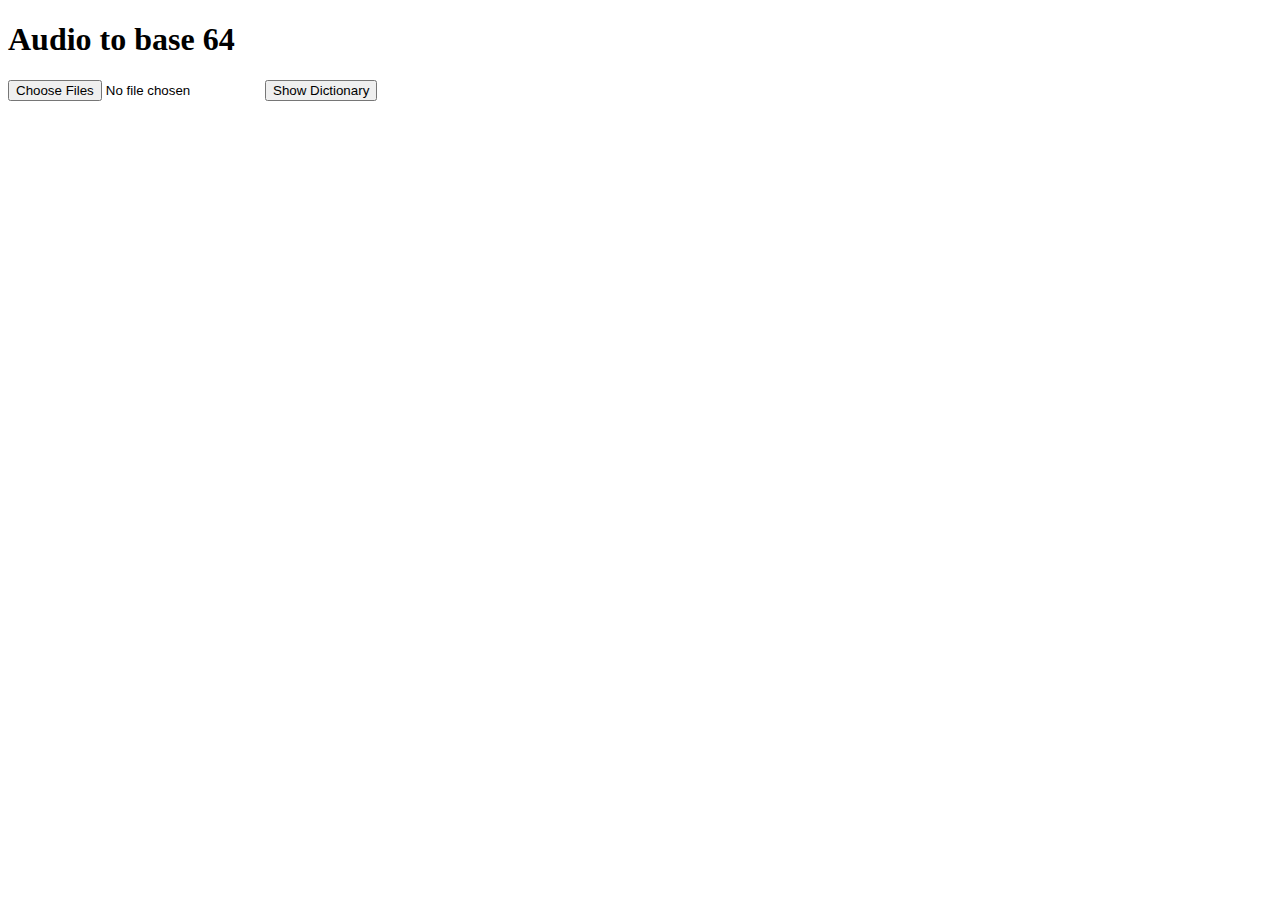
<file: audio2base64.html>
<!DOCTYPE html>
<html lang="en">
    <head>
        <meta charset="UTF-8" name="viewport" content="width=device-width, initial-scale=1.0">
        <title>Audio to base 64</title>
    </head>
    <body>
        <h1>Audio to base 64</h1>
        <input id='inputFiles' type="file" multiple accept="audio/*" onchange="encodeAudioFile();">
        <button onclick="showDic();">Show Dictionary</button>
        <div id="audio-list"></div>
        <script type='text/javascript'>
            const filesSelected = document.getElementById('inputFiles');
            const audioList = document.getElementById('audio-list');
            var audioValue;
            function encodeAudioFile() {
                const files = filesSelected.files;
                audioValue = {};
                for (let index= 0; index < files.length; index++) {
                    const file = files[index];
                    // console.log(file.name);
                    const reader = new FileReader();
                    reader.onload = (e) => {
                        const audio = document.createElement('audio');
                        audio.controls = true 
                        const source = document.createElement('source');
                        source.src = e.target.result;
                        audio.appendChild(source);
                        audioList.appendChild(audio);
                        audioValue[file.name] = e.target.result;
                        }
                    reader.readAsDataURL(file);
                    }
            }
            function showDic() {
                // console.log(audioValue);
                            
                const filePath = 'dictionary_audio.js';
                const fileContent = `const dictionary = ${JSON.stringify(audioValue, null, 2)};\n\nexport default dictionary;`;

                const blob = new Blob([fileContent], { type: 'text/javascript' });
                const url = URL.createObjectURL(blob);

                const downloadLink = document.createElement('a');
                downloadLink.href = url;
                downloadLink.download = filePath;
                downloadLink.click();
            };
        </script>
    </body>
</html>
</file>
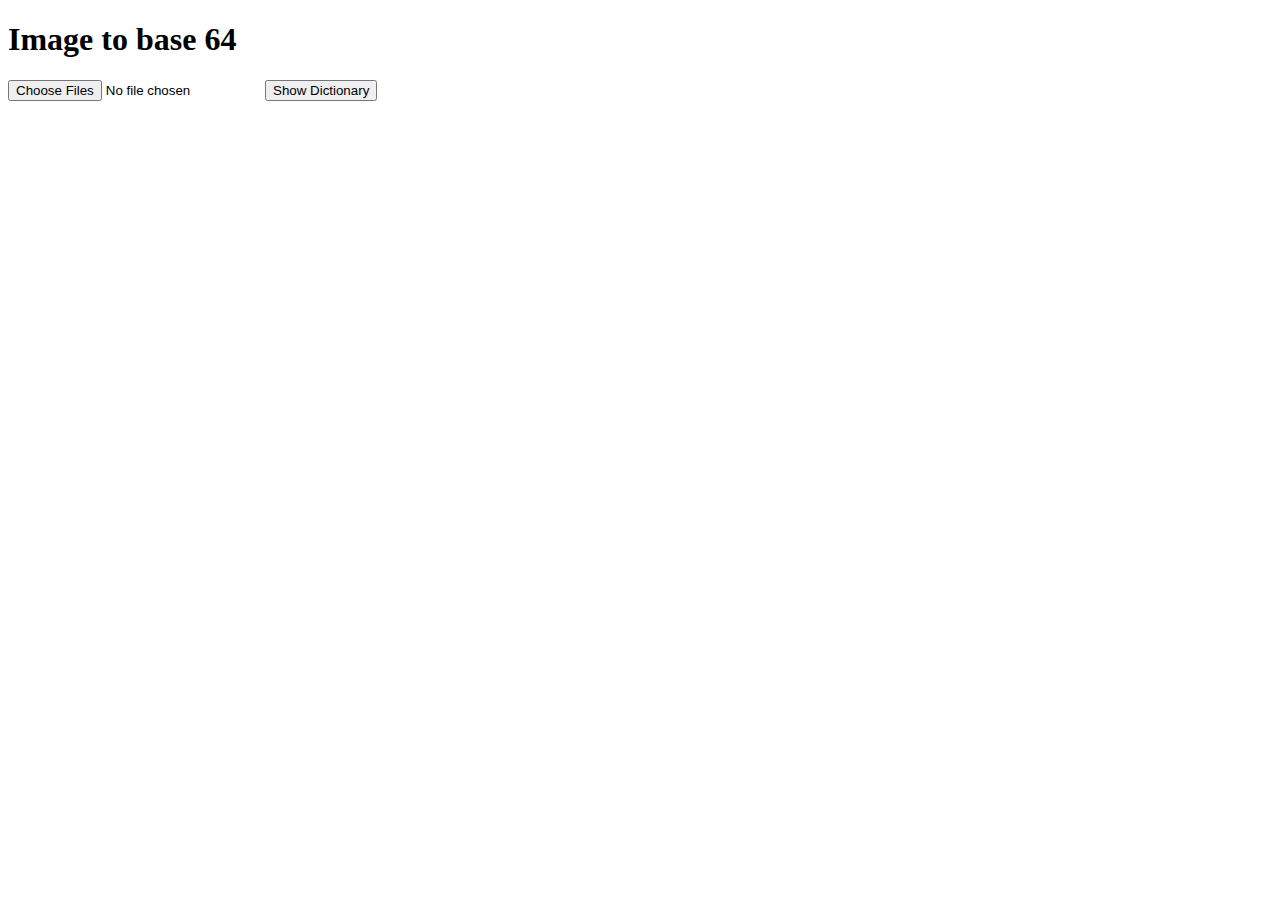
<file: img2base64.html>
<!DOCTYPE html>
<html lang="en">
    <head>
        <meta charset="UTF-8" name="viewport" content="width=device-width, initial-scale=1.0">
        <title>Image to base 64</title>
    </head>
    <body>
        <h1>Image to base 64</h1>
        <input id='inputFiles' type="file" multiple accept="image/*" onchange="encodeImageFile();">
        <button onclick="showDic();">Show Dictionary</button>
        <div id="image-list"></div>
        <script type='text/javascript'>
            const filesSelected = document.getElementById('inputFiles');
            const imageList = document.getElementById('image-list');
            var imageValue;
            function encodeImageFile() {
                const files = filesSelected.files;
                imageValue = {};
                for (let index= 0; index < files.length; index++) {
                    const file = files[index];
                    // console.log(file.name);
                    const reader = new FileReader();
                    reader.onload = (e) => {
                        const image = document.createElement('img');
                        image.src = e.target.result;
                        image.width = 300;
                        image.height = 300;
                        imageList.appendChild(image);
                        imageValue[file.name] = e.target.result;
                        }
                    reader.readAsDataURL(file);
                    }
            }
            function showDic() {
                console.log(imageValue);
                            
                const filePath = 'dictionary_ques.js';
                const fileContent = `const dictionary = ${JSON.stringify(imageValue, null, 2)};\n\nexport default dictionary;`;

                const blob = new Blob([fileContent], { type: 'text/javascript' });
                const url = URL.createObjectURL(blob);

                const downloadLink = document.createElement('a');
                downloadLink.href = url;
                downloadLink.download = filePath;
                downloadLink.click();
            };
        </script>
    </body>
</html>
</file>
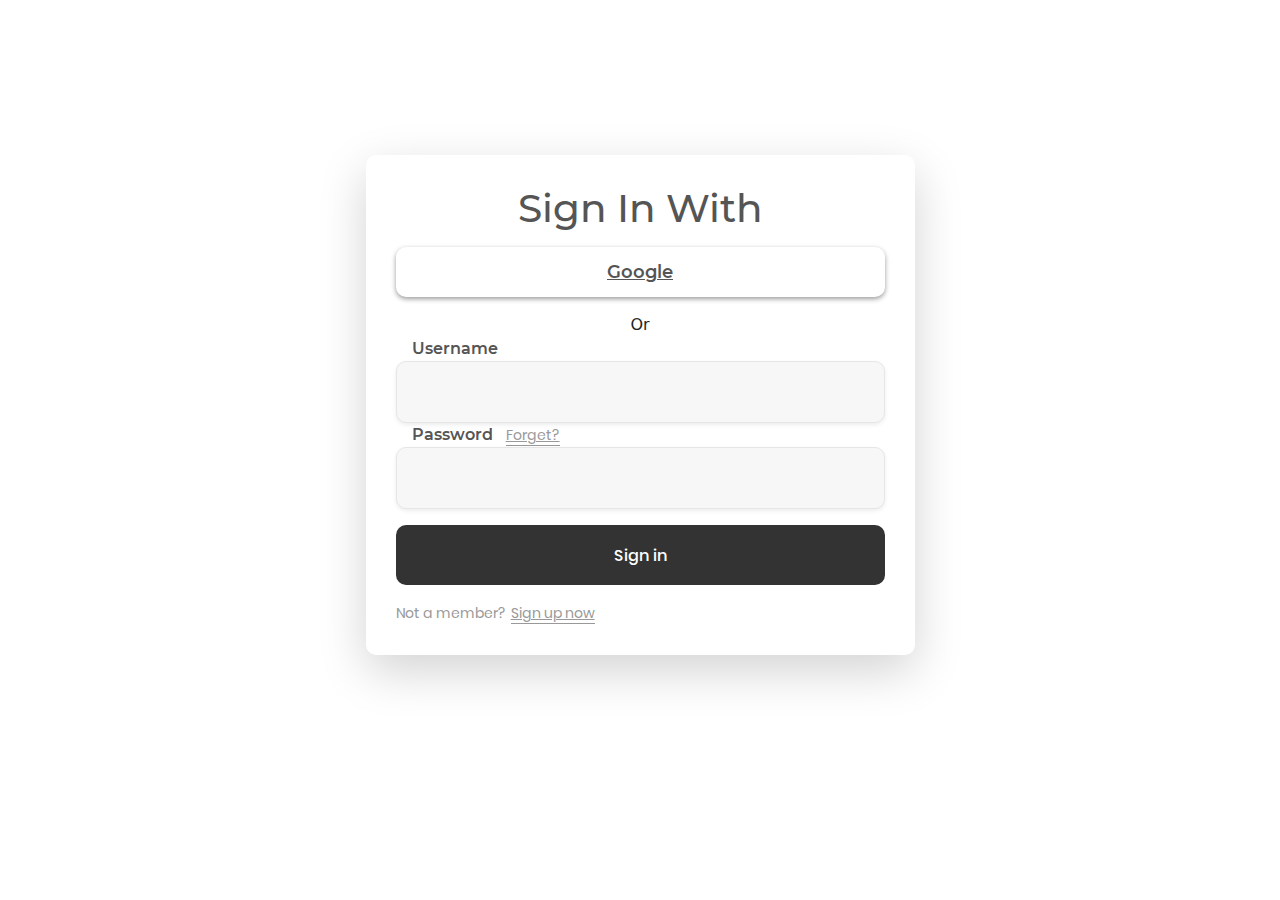
<file: templates/login.html>
<!DOCTYPE html>
<html lang="en">
    <head>
        <meta charset="utf-8" name="viewport" content="width=device-width, initial-scale=1.0">
        <title>LOGIN</title>
        <link rel="stylesheet" href="../static/common.css">
        <link rel="stylesheet" href="../static/login.css">

        <link rel="stylesheet" href="../static/asserts/css/bootstrap.min.css">
        <link rel="stylesheet" href="../static/asserts/css/bootstrap.rtl.min.css">
        <!-- ========================================= -->
        <script src="https://code.jquery.com/jquery-3.4.1.min.js"
                integrity="sha256-CSXorXvZcTkaix6Yvo6HppcZGetbYMGWSFlBw8HfCJo="
                crossorigin="anonymous"></script>
        <!-- <script src="https://stackpath.bootstrapcdn.com/bootstrap/4.3.1/js/bootstrap.min.js"></script> -->
        <script src="../static/asserts/js/bootstrap.bundle.min.js"></script>
    </head>
    <body>
        <div class="container-limit">
            <div class="container-login-100">
                <div class="wrap-login-100 shadow-lg">
                    <form class="form-login-100 validate-form d-flex flex-wrap justify-content-between">
                        <div class="form-title-login-100 pb-3">
                            Sign In With
                        </div>
                        <div class="d-block w-100 justify-content-center align-items-center">
                        <a href="#" class="btn-google mb-xl-3">
                            Google
                        </a>
                        </div>

                        <div class="text-center d-block w-100">
                            <span>Or</span>
                        </div>

                        <div class="px-xl-3">
                            <span class="txt-1">
                                Username
                            </span>
                        </div>
                        <div class="wrap-input-100 validate-input shadow-sm"  data-validate = "Username is required">
                            <input type="text" name="username" class="input-100">
                            <span class="input-100-focus"></span>
                        </div>
                        <div class="px-xl-3">
                            <span class="txt-1">Password</span>
                            <a href="#" class="txt-2 bt-1 ms-2">Forget?</a>
                        </div>
                        <div class="wrap-input-100 validate-input shadow-sm" data-validate="Password is required">
                            <input type="password" name="pass" class="input-100">
                            <span class="input-100-focus"></span>
                        </div>

                        <div class="container-form-btn-login-100 mt-3">
                            <button class="form-btn-login-100">Sign in</button>
                        </div>

                        <div class="w-100 justify-content-center pt-lg-3">
                            <span class="txt-2">Not a member?</span>
                            <a href="#" class="txt-2 bt-1">Sign up now</a>
                        </div>
                    </form>
                </div>
            </div>
        </div>

        <div id="dropDownSelect"></div>
    </body>
</html>
</file>
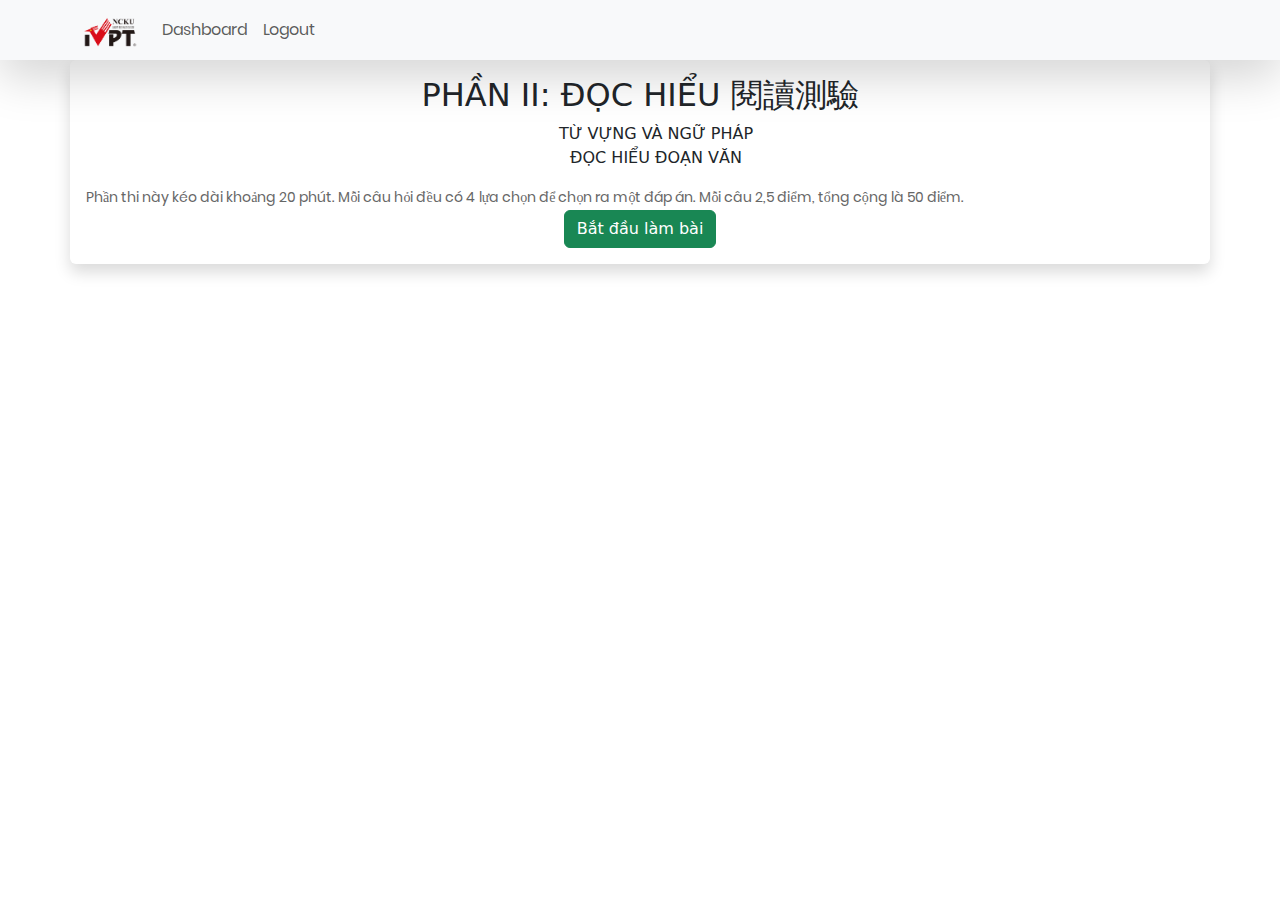
<file: templates/reading.html>
<!DOCTYPE html>
<html lang="en">
    <head>
        <meta charset="utf-8" name="viewport" content="width=device-width, initial-scale=1.0">
        <title>iVPT: READING</title>
        <link rel="stylesheet" href="../static/asserts/css/bootstrap.min.css">
        <!-- <link rel="stylesheet" href="../static/asserts/css/bootstrap.rtl.min.css"> -->
        <!-- <link rel="stylesheet" href="//use.fontawesome.com/releases/v5.0.7/css/all.css"> -->
        <link rel="stylesheet" href="../static/common.css">
        <link rel="stylesheet" href="../static/quiz.css">
        <link rel="icon" type="image/x-icon" href="../static/favicon.ico">
        <script src="https://code.jquery.com/jquery-3.4.1.min.js"
                integrity="sha256-CSXorXvZcTkaix6Yvo6HppcZGetbYMGWSFlBw8HfCJo="
                crossorigin="anonymous"></script>
        <script src="https://stackpath.bootstrapcdn.com/bootstrap/4.3.1/js/bootstrap.min.js"></script>
        <!-- <script src="../static/asserts/js/bootstrap.bundle.min.js"></script> -->
    </head>
    <body>
        <!-- Navigation Bar -->
        <nav class="navbar navbar-expand-lg navbar-light bg-light shadow-lg navbar-fixed-top">
            <div class="container">
                <a class="navbar-brand" href="/">
                    <img src="../static/logo.png" alt="iVPT" class="" height="30px">
                </a>
                <button class="navbar-toggler" 
                        type="button" 
                        data-toggle="collapse" 
                        data-target="#navbarSupportedContent"
                        aria-controls="navbarSupportedContent"
                        aria-expanded="false"
                        aria-label="Toggle navigation">
                    <span class="navbar-toggler-icon"></span>
                </button>

                <div class="collapse navbar-collapse" id="navbarSupportedContent">
                    <ul class="navbar-nav ml-auto" id="navbar-session">
                        <li class="navbar-item">
                            <a href="/" class="nav-link">Dashboard</a>
                        </li>
                        <li class="navbar-item">
                            <a href="/" class="nav-link">Logout</a>
                        </li>
                    </ul>                  
                </div>
            </div>
        </nav>
        <!-- End Navigation Bar -->
        <!-- Message Alert -->
        <div class="container">
            <div class="alert container d-none" id="msg"></div>
            <div class="alert alert-danger container d-none"> Error</div>
            <div class="alert alert-success container d-none">Successfully</div>
        </div>
        <!-- End Message -->

        <!-- Rules box -->
        <div class="rules_box container shadow rounded p-3 mb-5 bg-body" id="rules_box">
            <h2 class="text-center">PHẦN II: ĐỌC HIỂU 閱讀測驗</h2>
            <div id="quiz-list-section" class="container title_center"></div>
            <p id="qui-rules-para">Phần thi này kéo dài khoảng 20 phút. Mỗi câu hỏi đều có 4 lựa chọn để chọn ra một đáp án. Mỗi câu 2,5 điểm, tổng cộng là 50 điểm.</p>
            <div class="quiz_center">
                <button id="begin_button" class="begin btn btn-success btn-rounded">Bắt đầu làm bài</button>
            </div>     
        </div>

        <!-- Quiz Box -->
        <div class="quiz_box" id="quiz-box-reading">
            <header class="container">
                <!-- Timer -->
                <div id="timer" class="timer rounded">
                    <div id="time_left_txt"  class="time-left">Time Left</div>
                    <div id="sec" class="timer-sec">00:00:00</div>
                </div>
                <div id="timeline" class="time-line"></div>
            </header>
            <section class="container"  id="section">
                <div class="shadow p-3 mb-2 bg-body rounded" id="questions_part">
                    
                </div>
            </section>
            <!-- footer -->
            <footer class="page-footer fixed-bottom pt-1">
                <div class="container">
                    <ul class="list-unstyled list-inline text-center py">
                        <li class="list-inline-item">
                            <input type="submit" value="Submit" id="submit"
                                class="btn btn-success btn-rounded">
                            <div class="btn btn-success" id="finish">Finish Test Reading</div>
                        </li>
                    </ul>
                </div>
            </footer>
        </div>
    </body>
    
    <script src="../static/quetions.js"></script>
    <script src="../static/reading.js"></script>
</html>
</file>
<file: static/common.css>
/* Fonts */
@font-face {
    font-family: Poppins-Regular;
    src: url('../static/asserts/fonts/poppins/Poppins-Regular.ttf'); 
  }
  
  @font-face {
    font-family: Poppins-Medium;
    src: url('../static/asserts/fonts/poppins/Poppins-Medium.ttf'); 
  }
  
  @font-face {
    font-family: Montserrat-Medium;
    src: url('../static/asserts/fonts/montserrat/Montserrat-Medium.ttf'); 
  }
  
  @font-face {
    font-family: Montserrat-SemiBold;
    src: url('../static/asserts/fonts/montserrat/Montserrat-SemiBold.ttf'); 
  }

/* restyle tag */
* {
    margin: 0px;
    padding: 0px;
    box-sizing: border-box;
}

body html {
    height: 100%;
    font-family: Poppins-Regular, sans-serif;
}

a{
    font-family: Poppins-Regular;
    font-size: 14px;
    line-height:1.7;
    color:#666666;
    margin: 0px;
    transition: all 0.4s;
    -webkit-transition: all 0.4s;
    -o-transition: all 0.4s;
    -moz-transition: all 0.4s;
}

a:focus{
    outline: none !important;
}

a:hover {
	text-decoration: none;
  color: #009dffad;
  border-color: #009dffad;
}

p {
	font-family: Poppins-Regular;
	font-size: 14px;
	line-height: 1.7;
	color: #666666;
	margin: 0px;
}

ul, li {
	margin: 0px;
	list-style-type: none;
}


/*---------------------------------------------*/
input {
	outline: none;
	border: none;
}

textarea {
  outline: none;
  border: none;
}

textarea:focus, input:focus {
  border-color: transparent !important;
}

input:focus::-webkit-input-placeholder { color:transparent; }
input:focus:-moz-placeholder { color:transparent; }
input:focus::-moz-placeholder { color:transparent; }
input:focus:-ms-input-placeholder { color:transparent; }

textarea:focus::-webkit-input-placeholder { color:transparent; }
textarea:focus:-moz-placeholder { color:transparent; }
textarea:focus::-moz-placeholder { color:transparent; }
textarea:focus:-ms-input-placeholder { color:transparent; }

input::-webkit-input-placeholder { color: #555555;}
input:-moz-placeholder { color: #555555;}
input::-moz-placeholder { color: #555555;}
input:-ms-input-placeholder { color: #555555;}

textarea::-webkit-input-placeholder { color: #555555;}
textarea:-moz-placeholder { color: #555555;}
textarea::-moz-placeholder { color: #555555;}
textarea:-ms-input-placeholder { color: #555555;}

label {
  display: block;
  margin: 0;
}

/*---------------------------------------------*/
button {
	outline: none !important;
	border: none;
	background: transparent;
}

button:hover {
	cursor: pointer;
}

iframe {
	border: none !important;
}

.closebtn {
  margin-left: 15px;
  color: white;
  font-weight: bold;
  float: right;
  font-size: 22px;
  line-height: 20px;
  cursor: pointer;
  transition: 0.3s;
}

.closebtn:hover {
  color: black;
}
</file>
<file: static/login.css>
/*[ FONT ]*/

@font-face {
    font-family: Poppins-Regular;
    src: url('../static/asserts/fonts/poppins/Poppins-Regular.ttf'); 
  }
  
  @font-face {
    font-family: Poppins-Medium;
    src: url('../static/asserts/fonts/poppins/Poppins-Medium.ttf'); 
  }
  
  @font-face {
    font-family: Montserrat-Medium;
    src: url('../static/asserts/fonts/montserrat/Montserrat-Medium.ttf'); 
  }
  
  @font-face {
    font-family: Montserrat-SemiBold;
    src: url('../static/asserts/fonts/montserrat/Montserrat-SemiBold.ttf'); 
  }

/* Utility */
.txt-1 {
    font-family: Montserrat-SemiBold;
    font-size: 16px;
    color: #555555;
    line-height: 1.5;
}

.txt-2 {
    font-family: Poppins-Regular;
    font-size: 14px;
    color: #999999;
    line-height: 1.5;
}

.bt-1 {border-bottom: 1px solid #999999;}

/* Login part */
.container-limit {
    width: 100%;
    margin: 0 auto;
}

.container-login-100 {
    width: 100%;
    min-height: 90vh;
    display: -webkit-box;
    display: -webkit-flex;
    display: -moz-box;
    display: -ms-flexbox;
    display: flex;
    flex-wrap: wrap;
    justify-content: center;
    align-items: center;
    padding: 15px;
}

.wrap-login-100 {
    width: 549px;
    background: #fff;
    border-radius: 10px;
    position: relative;
    padding: 30px 30px 30px 30px;
}

/* Form Customer */
.form-login-100 {
    width: 100%;
}

.form-title-login-100 {
    width: 100%;
    display: block;
    font-family: Montserrat-Medium;
    font-size: 39px; /* Modify in here*/
    color: #555555;
    line-height: 1.2;
    text-align: center;
}

/* Button Customer */
.btn-google {
    font-family: Montserrat-SemiBold;
    font-size: 18px;
    line-height: 1.2;

    display: -webkit-box;
    display: -webkit-flex;
    display: -moz-box;
    display: -ms-flexbox;
    display: flex;
    justify-content: center;
    align-items: center;
    padding: 15px;
    width: 100% /*calc((100% -20px) / 2)*/;
    height: 50px;
    border-radius: 10px;
    box-shadow: 0 2px 5px 0px rgba(0,0,0,0.4);
    transition: all 0.4s;
    position: relative;
    z-index: 1;

    -webkit-transition: all 0.4s;
    -moz-transition: all 0.4s;
    -o-transition: all 0.4s;
}

.btn-google::before {
    content: "";
    display: block;
    position: absolute;
    z-index: -1;
    width: 100%;
    height: 100%;
    border-radius: 10px;

    top: 0;
    left: 0;
    background: #ea5c24;
    background: -webkit-linear-gradient(35deg #fff #de0000);
    background: -moz-linear-gradient(35deg #fff #de0000);
    background: -o-linear-gradient(35deg #fff #de0000);
    background: linear-gradient(35deg #fff #de0000);
        
    opacity: 0;
    transition: all 0.4s;
    -webkit-transition: all 0.4s;
    -moz-transition: all 0.4s;
    -o-transition: all 0.4s;
}

.btn-google {
    background-color: #fff;
    color: #555;
}

.btn-google img {
    width: 30px;
    height: 30px;
    margin-right: 15px;
    padding-bottom: 3px;
}

.btn-google:hover::before {
    opacity: 1;
}

.btn-google:hover {
    color: #fff;
}

/* Input Customer */
.wrap-input-100 {
    width: 100%;
    position: relative;
    background-color: #f7f7f7;
    border: 1px solid #e6e6e6;
    border-radius: 10px;
}
  
  
/*---------------------------------------------*/
.input-100 {
    font-family: Poppins-Regular;
    color: #333333;
    line-height: 1.2;
    font-size: 18px;

    display: block;
    width: 100%;
    background: transparent;
    height: 60px;
    padding: 0 20px;
}
/* Input focus */
.input-100-focus {
    position: absolute;
    display: block;
    width: calc(100% + 2px);
    height: calc(100% + 2px);
    top: -1px;
    left: -1px;
    pointer-events: none;
    border: 1px solid #465bf8;
    border-radius: 10px;

    visibility: hidden;
    opacity: 0;

    -webkit-transition: all 0.4s;
    -o-transition: all 0.4s;
    -moz-transition: all 0.4s;
    transition: all 0.4s;

    -webkit-transform: scaleX(1.1) scaleY(1.3);
    -moz-transform: scaleX(1.1) scaleY(1.3);
    -ms-transform: scaleX(1.1) scaleY(1.3);
    -o-transform: scaleX(1.1) scaleY(1.3);
    transform: scaleX(1.1) scaleY(1.3);
}

.input-100:focus + .input-100-focus, 
.eff-focus-selection {
    visibility: visible;
    opacity: 1;

    -webkit-transform: scale(1);
    -moz-transform: scale(1);
    -ms-transform: scale(1);
    -o-transform: scale(1);
    transform: scale(1);
}

/* Form Button Customer */
.container-form-btn-login-100 {
    width: 100%;
    display: -webkit-box;
    display: -webkit-flex;
    display: -moz-box;
    display: -ms-flexbox;
    display: flex;
    flex-wrap: wrap;
}

.form-btn-login-100 {
    display: -webkit-box;
    display: -webkit-flex;
    display: -moz-box;
    display: -ms-flexbox;
    display: flex;
    justify-content: center;
    align-items: center;
    padding: 0 20px;
    width: 100%;
    height: 60px;
    background-color: #333333;
    border-radius: 10px;
  
    font-family: Poppins-Medium;
    font-size: 16px;
    color: #fff;
    line-height: 1.2;
  
    -webkit-transition: all 0.4s;
    -o-transition: all 0.4s;
    -moz-transition: all 0.4s;
    transition: all 0.4s;
    position: relative;
    z-index: 1;

  }
  
.form-btn-login-100::before {
    content: "";
    display: block;
    position: absolute;
    z-index: -1;
    width: 100%;
    height: 100%;
    border-radius: 10px;
    top: 0;
    left: 0;
    background: #ea5c24;
    background: -webkit-linear-gradient(35deg #fff #de0000);
    background: -moz-linear-gradient(35deg #fff #de0000);
    background: -o-linear-gradient(35deg #fff #de0000);
    background: linear-gradient(35deg #fff #de0000);
    opacity: 0;
    box-shadow: 0 2px 5px 0px rgba(0,0,0,0.4);
    -webkit-transition: all 0.4s;
    -o-transition: all 0.4s;
    -moz-transition: all 0.4s;
    transition: all 0.4s;
}
  
.form-btn-login-100:hover::before {
    opacity: 1;
}

/* Alert Validation */
.validate-input {
    position: relative;
}

.alert-validate::before {
    content: attr(data-validate);
    position: absolute;
    max-width: 70%;
    background-color: #fff;
    border: 1px solid #c80000;
    border-radius: 5px;
    padding: 4px 25px 5px 10px;
    top: 50%;
    right: 12px;
    pointer-events: none;
    -webkit-transform: translateY(-50%);
    -moz-transform: translateY(-50%);
    -ms-transform: translateY(-50%);
    -o-transform: translateY(-50%);
    transform: translateY(-50%);
    font-family: Poppins-Regular;
    color: #c80000;
    font-size: 14px;
    line-height: 1.4;
    text-align: left;

    visibility: hidden;
    opacity: 0;

    -webkit-transition: opacity 0.4s;
    -o-transition: opacity 0.4s;
    -moz-transition: opacity 0.4s;
    transition: opacity 0.4s;
}

.alert-validate::after {
    content: "\f12a";
    font-family: FontAwesome;
    display: block;
    position: absolute;
    color: #c80000;
    font-size: 18px;
    top: 50%;
    -webkit-transform: translateY(-50%);
    -moz-transform: translateY(-50%);
    -ms-transform: translateY(-50%);
    -o-transform: translateY(-50%);
    transform: translateY(-50%);
    right: 18px;
}

.alert-validate:hover:before {
    visibility: visible;
    opacity: 1;
}

@media (max-width: 992px) {
    .alert-validate::before {
      visibility: visible;
      opacity: 1;
    }
}

/* Responsive */
/* @media (max-width: 768px) {
    .wrap-login-100 {
        padding-left: 60px;
        padding-right: 60px;
    }
}

@media (max-width: 576px){
    .wrap-login-100 {
        padding-left: 15px;
        padding-right: 15px;
    }
    .btn-google {
        width: 100%;
    }
} */
</file>
<file: static/quiz.css>
/* Timer */
.timer {
    color: #004085;
    background: #cce5ff;
    width: 200px;
    height: 45px;
    padding: 0 8px;
    border-radius: 30px;
    display: flex;
    align-items: center;
    align-content: flex-end;
    justify-content: space-between;
    justify-self: flex-end;
}

.timer-left {
    font-weight: 400;
    font-size: 17px;
    user-select: none;
}
.timer-sec {
    font-size: 17px;
    font-weight: 500;
    height: 30px;
    width: 90px;
    color: #fff;
    border-radius: 100px;
    line-height: 30px;
    text-align: center;
    background: #343a40;
    border: 2px solid #343a40;
    user-select: none;
}

.time-line {
    bottom: 0px;
    left: 0px;
    width: 100%;
    height: 5px;
    background: #007bff;
    user-select: none;
    transition: all 0.2s;
    border-radius: 10px;
}
/* =================================== */
.title_center {
    text-align: center;
    list-style-position: inside;
}

.quiz_center {
    display: flex;
    justify-content: center;
    align-items: center;
}

.rule_box {
    /* position: absolute;
    top: 50%;
    left: 50%;
    transform: translate(-50%, -50%); */
    display: flex;
    justify-self: center;
    align-self: center;
    justify-items: center;
    justify-content: center;
    width: 100%;
    height: 100%;
}

.quiz_box {
    background: #fff;
    z-index: 2;
    display: none;
    transition: all 0.3s ease;
    padding-bottom: 42px;
}

.option {
    /* min-width: 50%;
    max-width: 50%; */
    display: flex;
    align-items: flex-end;
}

.option:hover {
    color: rgba(3, 45, 71, 0.973);
    background: #cce5ff;
    border-radius: 5px;
    cursor: pointer;
}

.option:hover img {
    cursor: pointer;
}

footer {
    background: white;
}

.question {
    width: auto;
    word-wrap: break-word;
    font-family: 'Times New Roman', Times, serif;
    font-size: 16px;
    color: #000;
}

.quiz_center {
    display: flex;
    justify-content: center;
    align-items: center;
}

@media only screen and (max-width: 768px) {
    /* For mobile phones: */
    [class*="col-"] {
      width: 100%;
    }
}
</file>
